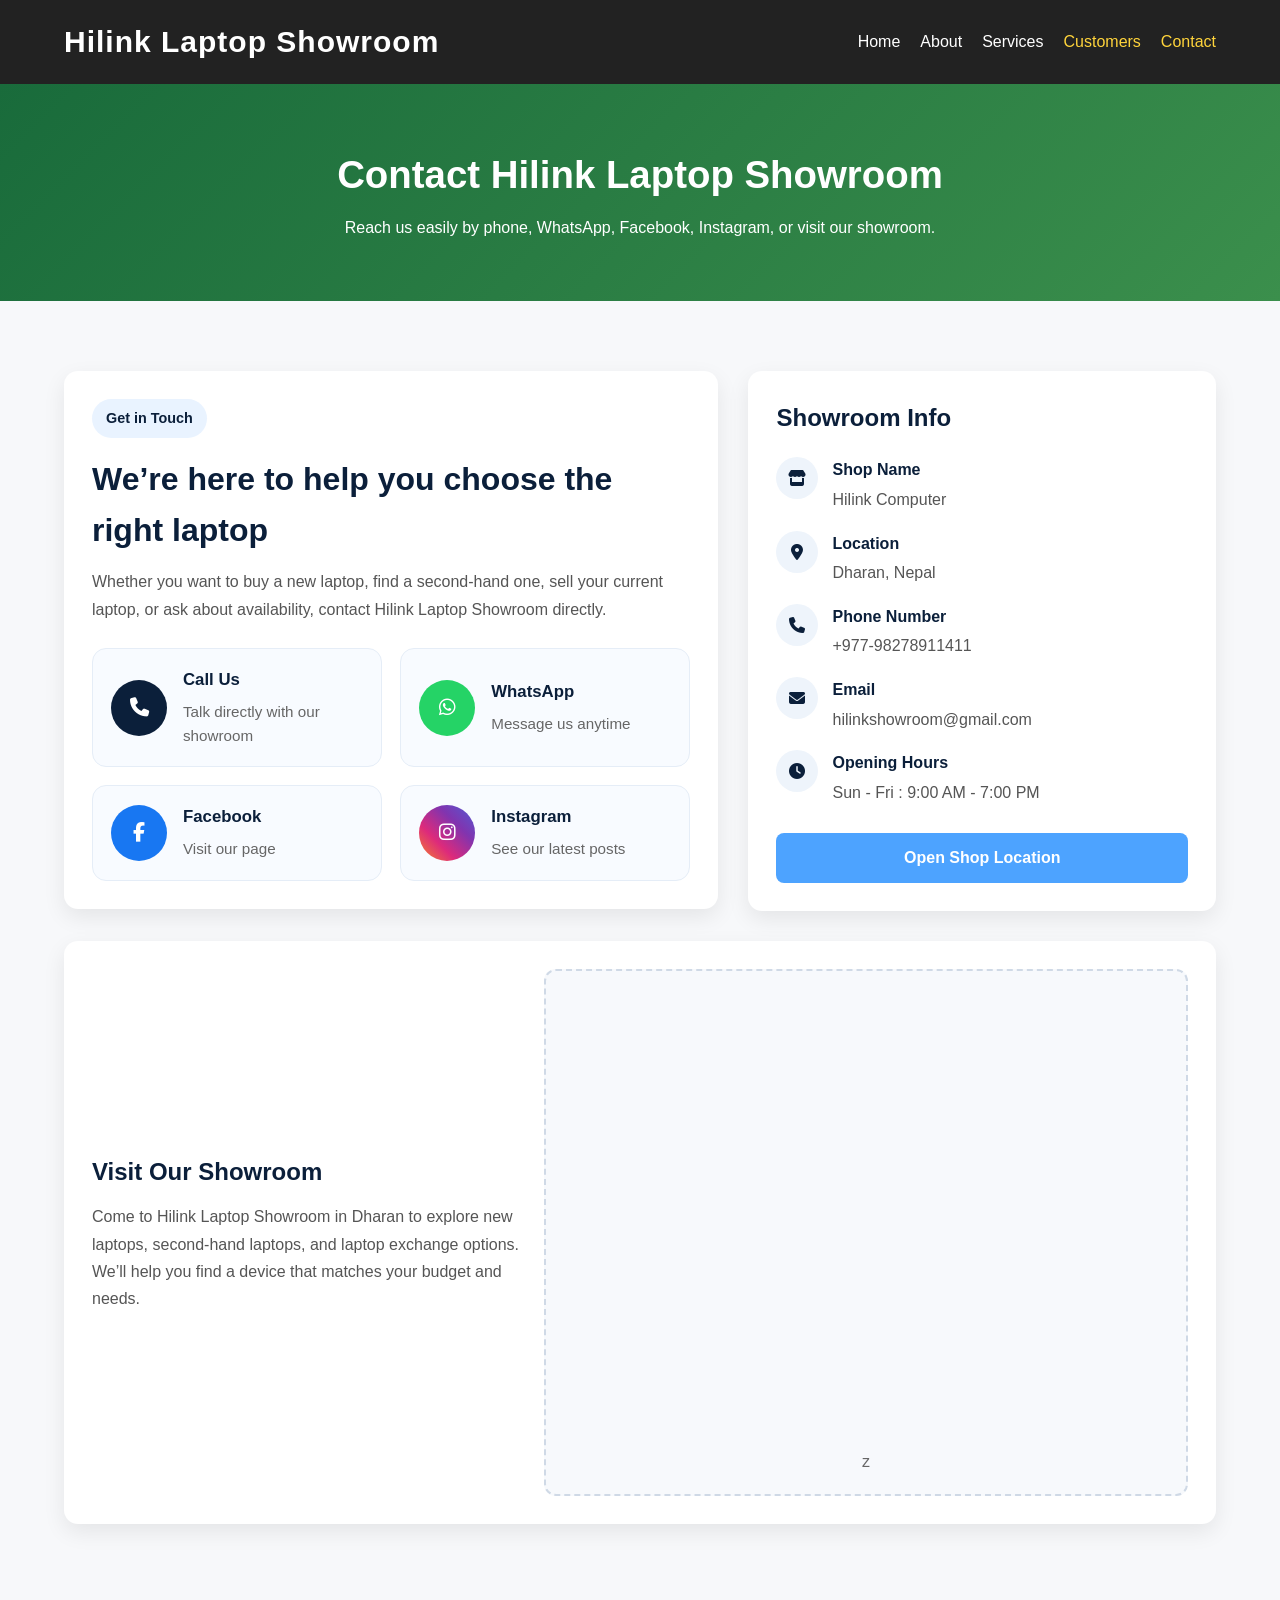
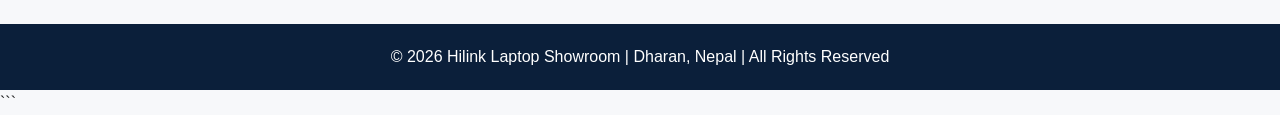
<file: contact.html>
<!DOCTYPE html>
<html lang="en">
<head>
  <meta charset="UTF-8" />
  <meta name="viewport" content="width=device-width, initial-scale=1.0" />

  <title>Contact Hilink Laptop Showroom | Call, WhatsApp, Facebook & Instagram</title>
  <meta name="description" content="Contact Hilink Laptop Showroom in Dharan by phone, WhatsApp, Facebook, Instagram, or visit our shop location." />
  <meta name="keywords" content="Hilink contact, laptop showroom Dharan contact, WhatsApp laptop shop Dharan, call Hilink showroom" />
  <meta name="author" content="Hilink Laptop Showroom" />

  <link rel="stylesheet" href="style.css" />
  <link rel="stylesheet" href="https://cdnjs.cloudflare.com/ajax/libs/font-awesome/6.5.0/css/all.min.css" />
</head>
<body>
  <header>
    <div class="container navbar">
      <div class="logo">Hilink Laptop Showroom</div>
      <nav>
        <ul class="nav-links">
          <li><a href="index.html">Home</a></li>
          <li><a href="about.html">About</a></li>
          <li><a href="services.html">Services</a></li>
          <li><a href="customers.html" class="active">Customers</a></li>
          <li><a href="contact.html" class="active">Contact</a></li>
        </ul>
      </nav>
    </div>
  </header>

  <section class="page-banner">
    <div class="container">
      <h1>Contact Hilink Laptop Showroom</h1>
      <p>Reach us easily by phone, WhatsApp, Facebook, Instagram, or visit our showroom.</p>
    </div>
  </section>

  <section class="section">
    <div class="container">

      <div class="contact-layout">
        <!-- Left side -->
        <div class="contact-main-card">
          <div class="contact-intro">
            <span class="contact-tag">Get in Touch</span>
            <h2>We’re here to help you choose the right laptop</h2>
            <p>
              Whether you want to buy a new laptop, find a second-hand one, sell your current laptop,
              or ask about availability, contact Hilink Laptop Showroom directly.
            </p>
          </div>

          <div class="contact-action-grid">
            <a href="tel:+9779827891141" class="action-card action-call">
              <div class="action-icon">
                <i class="fa-solid fa-phone"></i>
              </div>
              <div class="action-text">
                <h3>Call Us</h3>
                <p>Talk directly with our showroom</p>
              </div>
            </a>

            <a href="https://wa.me/9827891141" target="_blank" class="action-card action-whatsapp">
              <div class="action-icon">
                <i class="fa-brands fa-whatsapp"></i>
              </div>
              <div class="action-text">
                <h3>WhatsApp</h3>
                <p>Message us anytime</p>
              </div>
            </a>

            <a href="https://www.facebook.com/share/1D26uzexCN/" target="_blank" class="action-card action-facebook">
              <div class="action-icon">
                <i class="fa-brands fa-facebook-f"></i>
              </div>
              <div class="action-text">
                <h3>Facebook</h3>
                <p>Visit our page</p>
              </div>
            </a>

            <a href="https://www.instagram.com/rijan1776?igsh=cHZ0N2g4M2VvaTls" target="_blank" class="action-card action-instagram">
              <div class="action-icon">
                <i class="fa-brands fa-instagram"></i>
              </div>
              <div class="action-text">
                <h3>Instagram</h3>
                <p>See our latest posts</p>
              </div>
            </a>
          </div>
        </div>

        <!-- Right side -->
        <div class="contact-side-card">
          <h2>Showroom Info</h2>

          <div class="info-row">
            <i class="fa-solid fa-store"></i>
            <div>
              <h4>Shop Name</h4>
              <p>Hilink Computer</p>
            </div>
          </div>

          <div class="info-row">
            <i class="fa-solid fa-location-dot"></i>
            <div>
              <h4>Location</h4>
              <p>Dharan, Nepal</p>
            </div>
          </div>

          <div class="info-row">
            <i class="fa-solid fa-phone"></i>
            <div>
              <h4>Phone Number</h4>
              <p>+977-98278911411</p>
            </div>
          </div>

          <div class="info-row">
            <i class="fa-solid fa-envelope"></i>
            <div>
              <h4>Email</h4>
              <p>hilinkshowroom@gmail.com</p>
            </div>
          </div>

          <div class="info-row">
            <i class="fa-solid fa-clock"></i>
            <div>
              <h4>Opening Hours</h4>
              <p>Sun - Fri : 9:00 AM - 7:00 PM</p>
            </div>
          </div>

          <a href="https://maps.app.goo.gl/TeHRs7pu9DFWYzSF6" target="_blank" class="btn full-btn">Open Shop Location</a>
        </div>
      </div>

      <div class="visit-box">
        <div class="visit-text">
          <h2>Visit Our Showroom</h2>
          <p>
            Come to Hilink Laptop Showroom in Dharan to explore new laptops, second-hand laptops,
            and laptop exchange options. We’ll help you find a device that matches your budget and needs.
          </p>
        </div>
        <div class="visit-map">
          <p><iframe src="https://www.google.com/maps/embed?pb=!1m18!1m12!1m3!1d3560.9100845403!2d87.2826796!3d26.810991500000004!2m3!1f0!2f0!3f0!3m2!1i1024!2i768!4f13.1!3m3!1m2!1s0x39ef41a855539ebb%3A0xb8ab65d7cd7aa426!2sHi%20Link%20computer%20dharan!5e0!3m2!1sen!2snp!4v1782304079178!5m2!1sen!2snp" width="600" height="450" style="border:0;" allowfullscreen="" loading="lazy" referrerpolicy="strict-origin-when-cross-origin"></iframe>z</p>
        </div>
      </div>

    </div>
  </section>

  <footer>
    <div class="container">
      <p>© 2026 Hilink Laptop Showroom | Dharan, Nepal | All Rights Reserved</p>
    </div>
  </footer>
</body>
</html>
```
</file>
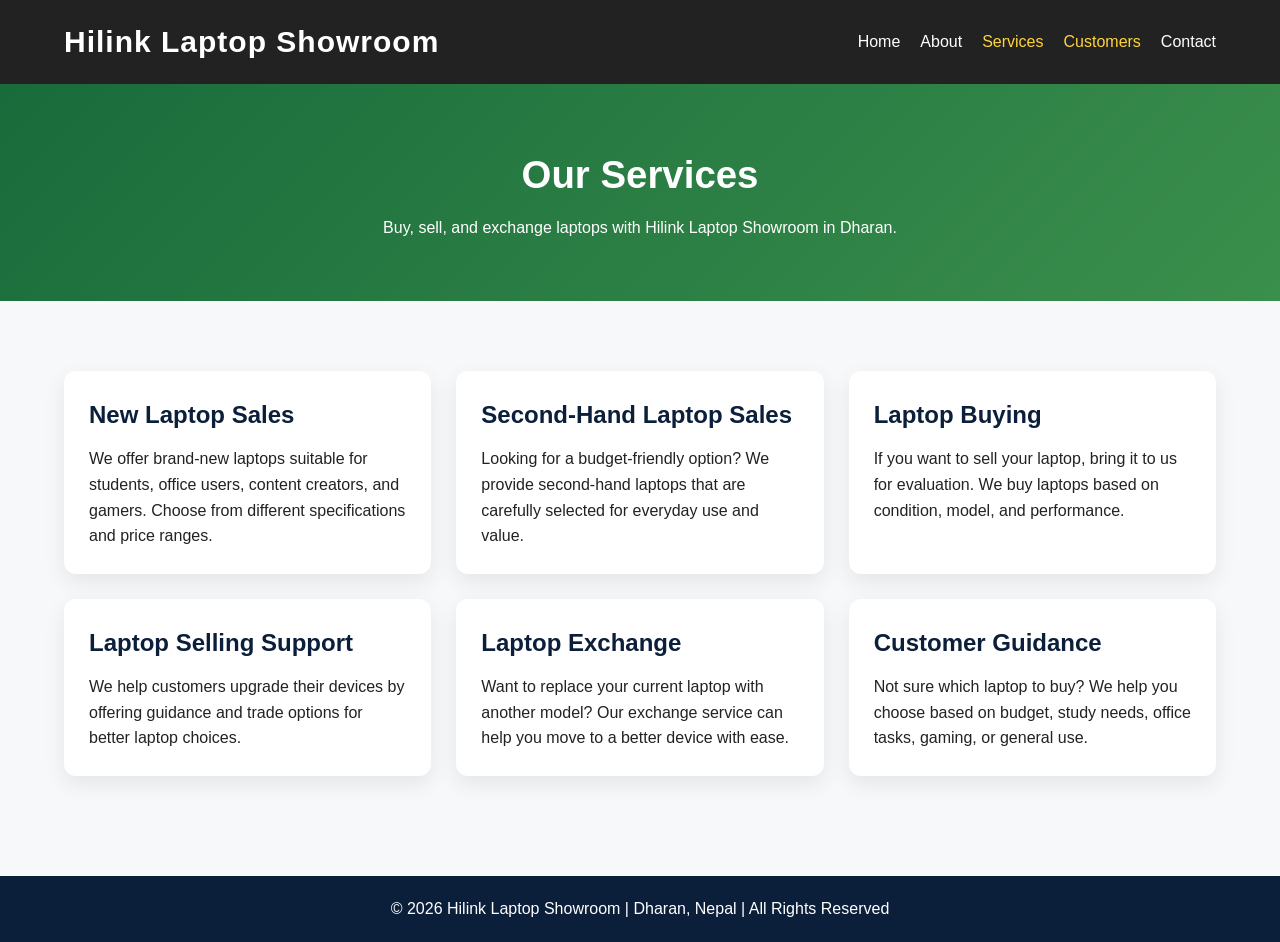
<file: services.html>
<!DOCTYPE html>
<html lang="en">

<head>
  <meta charset="UTF-8" />
  <meta name="viewport" content="width=device-width, initial-scale=1.0" />

  <title>Laptop Services in Dharan | Hilink Laptop Showroom</title>
  <meta name="description"
    content="Hilink Laptop Showroom in Dharan offers new laptop sales, second-hand laptop sales, laptop buying, laptop selling, and exchange services." />
  <meta name="keywords"
    content="laptop services Dharan, buy laptop Dharan, sell used laptop Dharan, second hand laptop showroom Nepal" />
  <meta name="author" content="Hilink Laptop Showroom" />

  <link rel="stylesheet" href="style.css" />
</head>

<body>
  <header>
    <div class="container navbar">
      <div class="logo">Hilink Laptop Showroom</div>
      <nav>
        <ul class="nav-links">
          <li><a href="index.html">Home</a></li>
          <li><a href="about.html">About</a></li>
          <li><a href="services.html" class="active">Services</a></li>
          <li><a href="customers.html" class="active">Customers</a></li>
          <li><a href="contact.html">Contact</a></li>
        </ul>
      </nav>
    </div>
  </header>

  <section class="page-banner">
    <div class="container">
      <h1>Our Services</h1>
      <p>Buy, sell, and exchange laptops with Hilink Laptop Showroom in Dharan.</p>
    </div>
  </section>

  <section class="section">
    <div class="container">
      <div class="cards">
        <div class="card">
          <h2>New Laptop Sales</h2>
          <p>
            We offer brand-new laptops suitable for students, office users, content creators,
            and gamers. Choose from different specifications and price ranges.
          </p>
        </div>

        <div class="card">
          <h2>Second-Hand Laptop Sales</h2>
          <p>
            Looking for a budget-friendly option? We provide second-hand laptops that are
            carefully selected for everyday use and value.
          </p>
        </div>

        <div class="card">
          <h2>Laptop Buying</h2>
          <p>
            If you want to sell your laptop, bring it to us for evaluation. We buy laptops
            based on condition, model, and performance.
          </p>
        </div>

        <div class="card">
          <h2>Laptop Selling Support</h2>
          <p>
            We help customers upgrade their devices by offering guidance and trade options
            for better laptop choices.
          </p>
        </div>

        <div class="card">
          <h2>Laptop Exchange</h2>
          <p>
            Want to replace your current laptop with another model? Our exchange service can
            help you move to a better device with ease.
          </p>
        </div>

        <div class="card">
          <h2>Customer Guidance</h2>
          <p>
            Not sure which laptop to buy? We help you choose based on budget, study needs,
            office tasks, gaming, or general use.
          </p>
        </div>
      </div>
    </div>
  </section>

  <footer>
    <div class="container">
      <p>© 2026 Hilink Laptop Showroom | Dharan, Nepal | All Rights Reserved</p>
    </div>
  </footer>
</body>

</html>
</file>
<file: style.css>
* {
  margin: 0;
  padding: 0;
  box-sizing: border-box;
  font-family: Arial, sans-serif;
}

body {
  background: #f7f9fc;
  color: #222;
  line-height: 1.6;
}

.container {
  width: 90%;
  max-width: 1200px;
  margin: auto;
}

header {
  background: #222;
  color: #fff;
  padding: 18px 0;
  position: sticky;
  top: 0;
  z-index: 1000;
}

.navbar {
  display: flex;
  justify-content: space-between;
  align-items: center;
  gap: 20px;
}

.logo {
  font-size: 1.4rem;
  font-weight: 700;
}

.nav-links {
  display: flex;
  list-style: none;
  gap: 20px;
  flex-wrap: wrap;
}

.nav-links a {
  color: #fff;
  text-decoration: none;
  font-weight: 600;
  transition: 0.3s;
}

.nav-links a:hover,
.nav-links a.active {
  color: #4da3ff;
}

.hero {
  padding: 70px 0;
  background: linear-gradient(135deg, #196B3B,#3B8F4C);
  color: #fff;
}

.hero-content {
  display: grid;
  grid-template-columns: 1.2fr 1fr;
  gap: 40px;
  align-items: center;
}

.hero-text h1 {
  font-size: 2.6rem;
  margin-bottom: 20px;
  
}
.hero-text span{
  color:#FAF450;
}


.hero-text p {
  font-size: 1.05rem;
  margin-bottom: 25px;
  max-width: 650px;
}

.hero-image img,
.about-image img {
  width: 100%;
  border-radius: 14px;
  display: block;

}

.btn {
  display: inline-block;
  background: #4da3ff;
  color: #fff;
  padding: 12px 24px;
  border-radius: 8px;
  text-decoration: none;
  border: none;
  cursor: pointer;
  font-weight: 600;
  transition: 0.3s;
}

.btn:hover {
  background: #2f86e0;
}

.section {
  padding: 70px 0;
}

.section-title {
  text-align: center;
  font-size: 2rem;
  margin-bottom: 20px;
  color: #0b1f3a;
}

.section-title.left,
.section-text.left {
  text-align: left;
}

.section-text {
  text-align: center;
  max-width: 900px;
  margin: 0 auto 35px;
  color: #555;
}

.cards {
  display: grid;
  grid-template-columns: repeat(3, 1fr);
  gap: 25px;
  
}


.card {
  background: #fff;
  padding: 25px;
  border-radius: 12px;
  box-shadow: 0 8px 22px rgba(0,0,0,0.08);


}


.card h2,
.card h3 {
  margin-bottom: 12px;
  color: #0b1f3a;
}

.dark-section {
  background: #eef4fb;
}

.page-banner {
  background: linear-gradient(135deg, #196B3B,#3B8F4C);
  color: #fff;
  text-align: center;
  padding: 60px 0;
}

.page-banner h1 {
  font-size: 2.4rem;
  margin-bottom: 10px;
}

.about-grid,
.contact-grid {
  display: grid;
  grid-template-columns: 1.2fr 1fr;
  gap: 35px;
  align-items: center;
}

.about-list {
  margin-top: 10px;
  padding-left: 20px;
}

.about-list li {
  margin-bottom: 10px;
}

.contact-box,
.achievement-box,
.map-box {
  background: #fff;
  padding: 25px;
  border-radius: 12px;
  box-shadow: 0 8px 22px rgba(0,0,0,0.08);
}

.contact-box h2,
.achievement-box h2,
.map-box h2 {
  margin-bottom: 15px;
  color: #0b1f3a;
}

form {
  display: flex;
  flex-direction: column;
  gap: 14px;
}

form input,
form textarea {
  width: 100%;
  padding: 13px 14px;
  border: 1px solid #ccc;
  border-radius: 8px;
  outline: none;
}

form input:focus,
form textarea:focus {
  border-color: #4da3ff;
}

.map-box {
  margin-top: 30px;
}

footer {
  background: #0b1f3a;
  color: #fff;
  text-align: center;
  padding: 20px 0;
  margin-top: 30px;
}

/* Responsive */
@media (max-width: 992px) {
  .hero-content,
  .about-grid,
  .contact-grid,
  .cards {
    grid-template-columns: 1fr;
  }

  .hero-text h1 {
    font-size: 2rem;
  }

  .section-title {
    font-size: 1.7rem;
  }
}

@media (max-width: 600px) {
  .navbar {
    flex-direction: column;
    align-items: flex-start;
  }

  .nav-links {
    gap: 12px;
  }

  .hero {
    padding: 50px 0;
  }

  .page-banner h1 {
    font-size: 1.8rem;
  }
}
```css
.contact-btn {
  display: flex;
  align-items: center;
  gap: 12px;
  text-decoration: none;
  color: #fff;
  padding: 14px 18px;
  border-radius: 10px;
  margin-bottom: 15px;
  font-weight: 600;
  transition: 0.3s;
}

.contact-btn i {
  font-size: 1.2rem;
}

.call-btn {
  background: #0b1f3a;
}

.call-btn:hover {
  background: #163d6b;
}

.whatsapp-btn {
  background: #25D366;
}

.whatsapp-btn:hover {
  background: #1da851;
}

.facebook-btn {
  background: #1877f2;
}

.facebook-btn:hover {
  background: #0f63d8;
}

.instagram-btn {
  background: linear-gradient(45deg, #f58529, #dd2a7b, #8134af, #515bd4);
}

.instagram-btn:hover {
  opacity: 0.9;
}

.contact-layout {
  display: grid;
  grid-template-columns: 1.4fr 1fr;
  gap: 30px;
  align-items: start;
}

.contact-main-card,
.contact-side-card,
.visit-box {
  background: #fff;
  border-radius: 14px;
  box-shadow: 0 8px 22px rgba(0, 0, 0, 0.08);
  padding: 28px;
}

.contact-tag {
  display: inline-block;
  background: #e9f3ff;
  color: #0b1f3a;
  padding: 8px 14px;
  border-radius: 30px;
  font-size: 0.9rem;
  font-weight: 700;
  margin-bottom: 16px;
}

.contact-intro h2 {
  color: #0b1f3a;
  margin-bottom: 12px;
  font-size: 2rem;
}

.contact-intro p {
  color: #555;
  margin-bottom: 25px;
  line-height: 1.7;
}

.contact-action-grid {
  display: grid;
  grid-template-columns: repeat(2, 1fr);
  gap: 18px;
}

.action-card {
  display: flex;
  align-items: center;
  gap: 16px;
  text-decoration: none;
  background: #f8fbff;
  border: 1px solid #e5edf7;
  border-radius: 14px;
  padding: 18px;
  transition: 0.3s ease;
  color: #222;
}

.action-card:hover {
  transform: translateY(-4px);
  box-shadow: 0 12px 24px rgba(0, 0, 0, 0.08);
}

.action-icon {
  width: 56px;
  height: 56px;
  min-width: 56px;
  border-radius: 50%;
  display: flex;
  align-items: center;
  justify-content: center;
  color: #fff;
  font-size: 1.2rem;
}

.action-text h3 {
  margin-bottom: 6px;
  color: #0b1f3a;
  font-size: 1.05rem;
}

.action-text p {
  color: #666;
  font-size: 0.95rem;
}

/* Individual colors */
.action-call .action-icon {
  background: #0b1f3a;
}

.action-whatsapp .action-icon {
  background: #25D366;
}

.action-facebook .action-icon {
  background: #1877f2;
}

.action-instagram .action-icon {
  background: linear-gradient(45deg, #f58529, #dd2a7b, #8134af, #515bd4);
}

.contact-side-card h2 {
  color: #0b1f3a;
  margin-bottom: 20px;
}

.info-row {
  display: flex;
  gap: 14px;
  align-items: flex-start;
  margin-bottom: 18px;
}

.info-row i {
  width: 42px;
  height: 42px;
  min-width: 42px;
  border-radius: 50%;
  background: #eef4fb;
  color: #0b1f3a;
  display: flex;
  align-items: center;
  justify-content: center;
}

.info-row h4 {
  margin-bottom: 4px;
  color: #0b1f3a;
  font-size: 1rem;
}

.info-row p {
  color: #555;
}

.full-btn {
  width: 100%;
  text-align: center;
  margin-top: 10px;
}

.visit-box {
  margin-top: 30px;
  display: grid;
  grid-template-columns: 1.1fr 1fr;
  gap: 25px;
  align-items: center;
}

.visit-text h2 {
  color: #0b1f3a;
  margin-bottom: 12px;
}

.visit-text p {
  color: #555;
  line-height: 1.7;
}

.visit-map {
  background: #f7f9fc;
  border: 2px dashed #cfd9e6;
  border-radius: 12px;
  min-height: 220px;
  display: flex;
  align-items: center;
  justify-content: center;
  text-align: center;
  padding: 20px;
  color: #666;
}

/* Responsive */
@media (max-width: 992px) {
  .contact-layout,
  .visit-box {
    grid-template-columns: 1fr;
  }

  .contact-action-grid {
    grid-template-columns: 1fr;
  }

  .contact-intro h2 {
    font-size: 1.6rem;
  }
}
````css
/* ===== New Contact Page Style ===== */
.contact-layout {
  display: grid;
  grid-template-columns: 1.4fr 1fr;
  gap: 30px;
  align-items: start;
}

.contact-main-card,
.contact-side-card,
.visit-box {
  background: #fff;
  border-radius: 14px;
  box-shadow: 0 8px 22px rgba(0, 0, 0, 0.08);
  padding: 28px;
}

.contact-tag {
  display: inline-block;
  background: #e9f3ff;
  color: #0b1f3a;
  padding: 8px 14px;
  border-radius: 30px;
  font-size: 0.9rem;
  font-weight: 700;
  margin-bottom: 16px;
}

.contact-intro h2 {
  color: #0b1f3a;
  margin-bottom: 12px;
  font-size: 2rem;
}

.contact-intro p {
  color: #555;
  margin-bottom: 25px;
  line-height: 1.7;
}

.contact-action-grid {
  display: grid;
  grid-template-columns: repeat(2, 1fr);
  gap: 18px;
}

.action-card {
  display: flex;
  align-items: center;
  gap: 16px;
  text-decoration: none;
  background: #f8fbff;
  border: 1px solid #e5edf7;
  border-radius: 14px;
  padding: 18px;
  transition: 0.3s ease;
  color: #222;
}

.action-card:hover {
  transform: translateY(-4px);
  box-shadow: 0 12px 24px rgba(0, 0, 0, 0.08);
}

.action-icon {
  width: 56px;
  height: 56px;
  min-width: 56px;
  border-radius: 50%;
  display: flex;
  align-items: center;
  justify-content: center;
  color: #fff;
  font-size: 1.2rem;
}

.action-text h3 {
  margin-bottom: 6px;
  color: #0b1f3a;
  font-size: 1.05rem;
}

.action-text p {
  color: #666;
  font-size: 0.95rem;
}

/* Individual colors */
.action-call .action-icon {
  background: #0b1f3a;
}

.action-whatsapp .action-icon {
  background: #25D366;
}

.action-facebook .action-icon {
  background: #1877f2;
}

.action-instagram .action-icon {
  background: linear-gradient(45deg, #f58529, #dd2a7b, #8134af, #515bd4);
}

.contact-side-card h2 {
  color: #0b1f3a;
  margin-bottom: 20px;
}

.info-row {
  display: flex;
  gap: 14px;
  align-items: flex-start;
  margin-bottom: 18px;
}

.info-row i {
  width: 42px;
  height: 42px;
  min-width: 42px;
  border-radius: 50%;
  background: #eef4fb;
  color: #0b1f3a;
  display: flex;
  align-items: center;
  justify-content: center;
}

.info-row h4 {
  margin-bottom: 4px;
  color: #0b1f3a;
  font-size: 1rem;
}

.info-row p {
  color: #555;
}

.full-btn {
  width: 100%;
  text-align: center;
  margin-top: 10px;
}

.visit-box {
  margin-top: 30px;
  display: grid;
  grid-template-columns: 1.1fr 1fr;
  gap: 25px;
  align-items: center;
}

.visit-text h2 {
  color: #0b1f3a;
  margin-bottom: 12px;
}

.visit-text p {
  color: #555;
  line-height: 1.7;
}

.visit-map {
  background: #f7f9fc;
  border: 2px dashed #cfd9e6;
  border-radius: 12px;
  min-height: 220px;
  display: flex;
  align-items: center;
  justify-content: center;
  text-align: center;
  padding: 20px;
  color: #666;
}

/* Responsive */
@media (max-width: 992px) {
  .contact-layout,
  .visit-box {
    grid-template-columns: 1fr;
  }

  .contact-action-grid {
    grid-template-columns: 1fr;
  }

  .contact-intro h2 {
    font-size: 1.6rem;
  }
}
```css
* {
  margin: 0;
  padding: 0;
  box-sizing: border-box;
  font-family: Arial, sans-serif;
}

body {
  background: #f7f8fa;
  color: #222;
  line-height: 1.6;
}

/* Header */
.header {
  width: 100%;
  background: #0d5d1f;
  color: #fff;
  padding: 18px 8%;
  display: flex;
  justify-content: space-between;
  align-items: center;
  flex-wrap: wrap;
  box-shadow: 0 4px 12px rgba(0, 0, 0, 0.12);
}

.logo {
  font-size: 30px;
  font-weight: 800;
  letter-spacing: 1px;
}

.logo span {
  color: #ffd43b;
}

.navbar {
  display: flex;
  flex-wrap: wrap;
  gap: 22px;
}

.navbar a {
  text-decoration: none;
  color: #fff;
  font-size: 16px;
  font-weight: 500;
  transition: 0.3s ease;
  position: relative;
}

.navbar a:hover,
.navbar a.active {
  color: #ffd43b;
}
* {
  margin: 0;
  padding: 0;
  box-sizing: border-box;
  font-family: Arial, sans-serif;
}

body {
  background: #f7f8fa;
  color: #222;
  line-height: 1.6;
}

/* Header */
.header {
  width: 100%;
  background: #0d5d1f;
  color: #fff;
  padding: 18px 8%;
  display: flex;
  justify-content: space-between;
  align-items: center;
  flex-wrap: wrap;
  box-shadow: 0 4px 12px rgba(0, 0, 0, 0.12);
}

.logo {
  font-size: 30px;
  font-weight: 800;
  letter-spacing: 1px;
}

.logo span {
  color: #ffd43b;
}

.navbar {
  display: flex;
  flex-wrap: wrap;
  gap: 22px;
}

.navbar a {
  text-decoration: none;
  color: #fff;
  font-size: 16px;
  font-weight: 500;
  transition: 0.3s ease;
}

.navbar a:hover,
.navbar a.active {
  color: #ffd43b;
}

/* Hero Section */
.customer-hero {
  background: linear-gradient(rgba(13, 93, 31, 0.82), rgba(13, 93, 31, 0.82)),
              url("images/customer-bg.jpg") center/cover no-repeat;
  min-height: 300px;
  display: flex;
  justify-content: center;
  align-items: center;
  text-align: center;
  padding: 40px 20px;
}

.hero-content {
  max-width: 800px;
  color: #fff;
}

.hero-content h1 {
  font-size: 46px;
  margin-bottom: 14px;
}

.hero-content p {
  font-size: 18px;
  opacity: 0.95;
}

/* Customers Section */
.customers-section {
  padding: 80px 8%;
}

.section-title {
  text-align: center;
  margin-bottom: 50px;
}

.section-title h2 {
  font-size: 38px;
  color: #0d5d1f;
  margin-bottom: 10px;
}

.section-title p {
  color: #666;
  font-size: 17px;
}

.customer-container {
  display: grid;
  grid-template-columns: repeat(auto-fit, minmax(270px, 1fr));
  gap: 30px;
}

.customer-card {
  background: #fff;
  border-radius: 18px;
  overflow: hidden;
  box-shadow: 0 10px 28px rgba(0, 0, 0, 0.10);
  transition: transform 0.35s ease, box-shadow 0.35s ease;
}

.customer-card:hover {
  transform: translateY(-10px);
  box-shadow: 0 16px 36px rgba(0, 0, 0, 0.16);
}

.customer-card img {
  width: 100%;
  height: 280px;
  object-fit: cover;
  display: block;
}

.customer-info {
  padding: 22px 20px;
  text-align: center;
}

.customer-info h3 {
  font-size: 24px;
  color: #222;
  margin-bottom: 8px;
}

.customer-info p {
  color: #0d5d1f;
  font-weight: 600;
  margin-bottom: 8px;
  font-size: 16px;
}

.customer-info span {
  color: #666;
  font-size: 14px;
}

/* Footer */
.footer {
  background: #083d14;
  color: #fff;
  text-align: center;
  padding: 18px;
  font-size: 15px;
  margin-top: 40px;
}

/* Responsive */
@media (max-width: 900px) {
  .hero-content h1 {
    font-size: 36px;
  }

  .section-title h2 {
    font-size: 32px;
  }
}

@media (max-width: 768px) {
  .header {
    flex-direction: column;
    gap: 15px;
    text-align: center;
  }

  .navbar {
    justify-content: center;
    gap: 14px;
  }

  .hero-content h1 {
    font-size: 30px;
  }

  .hero-content p {
    font-size: 16px;
  }

  .customers-section {
    padding: 60px 5%;
  }
}
</file>
